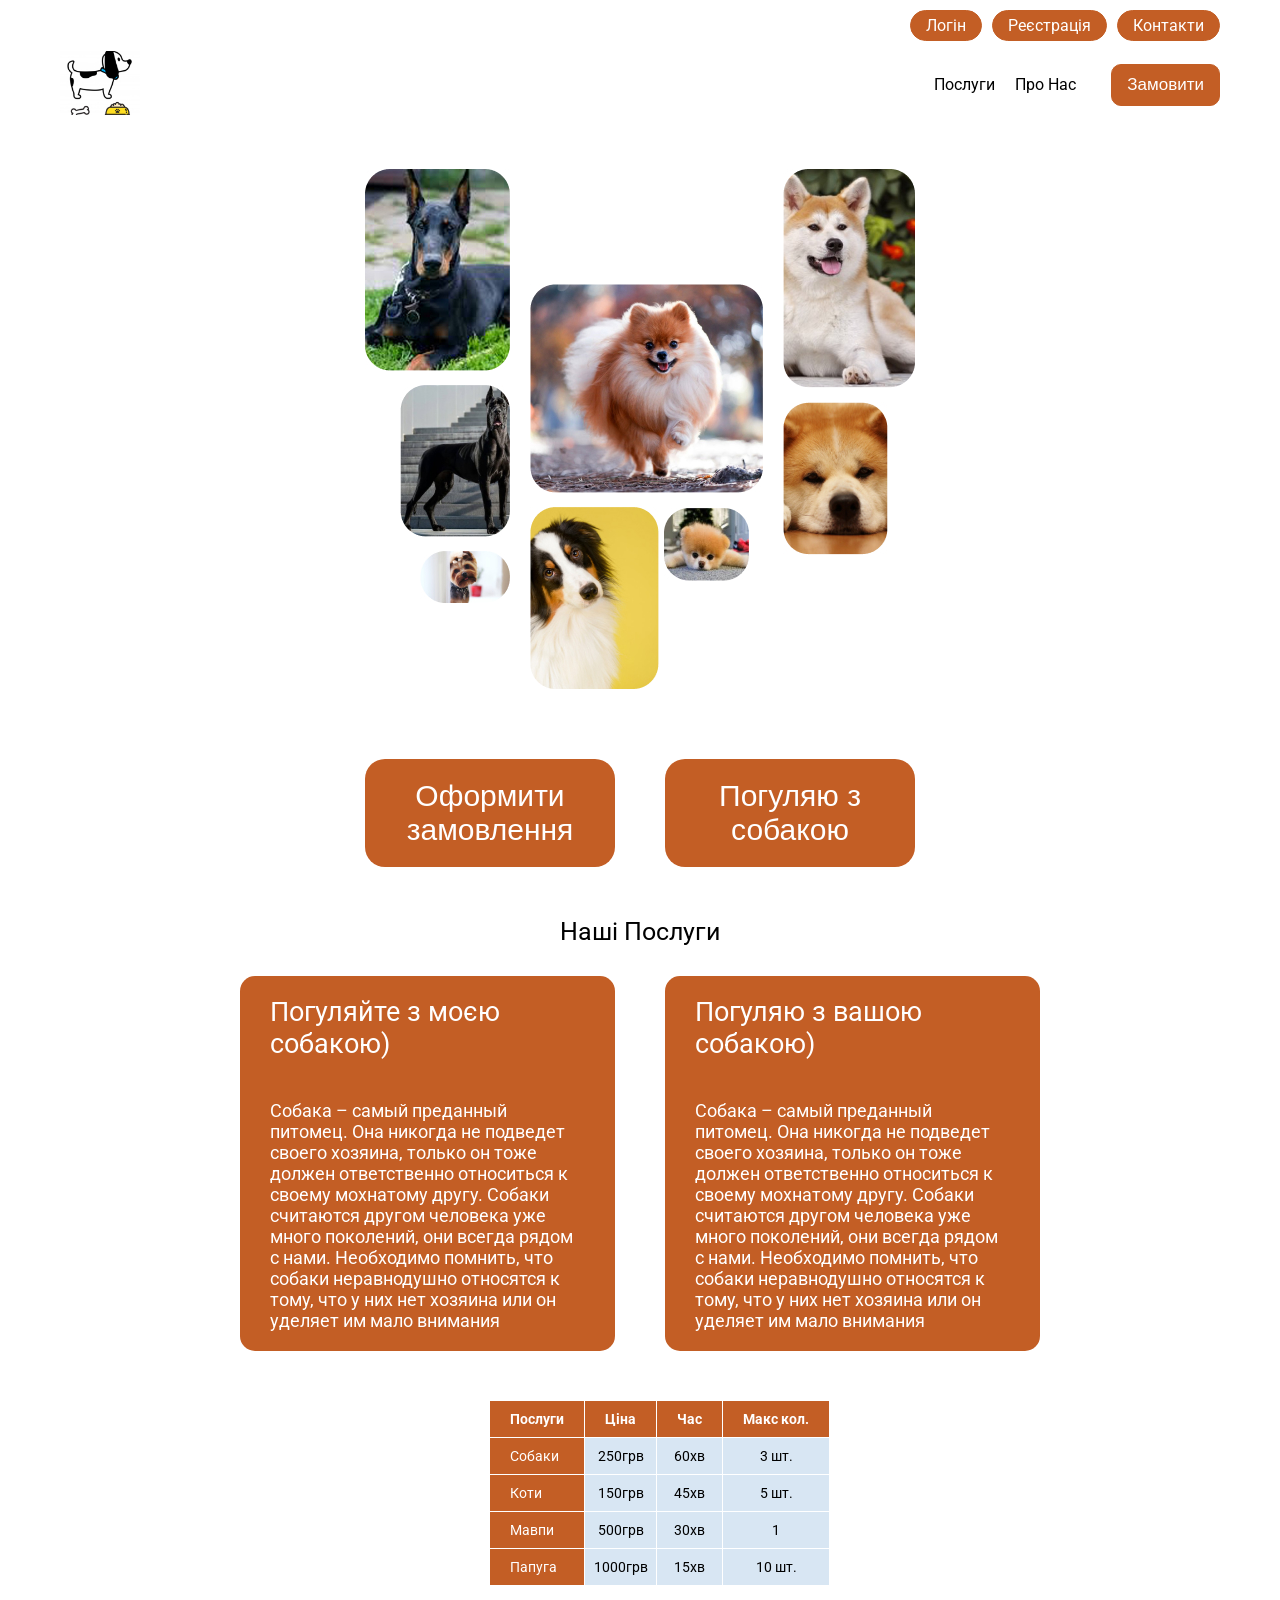
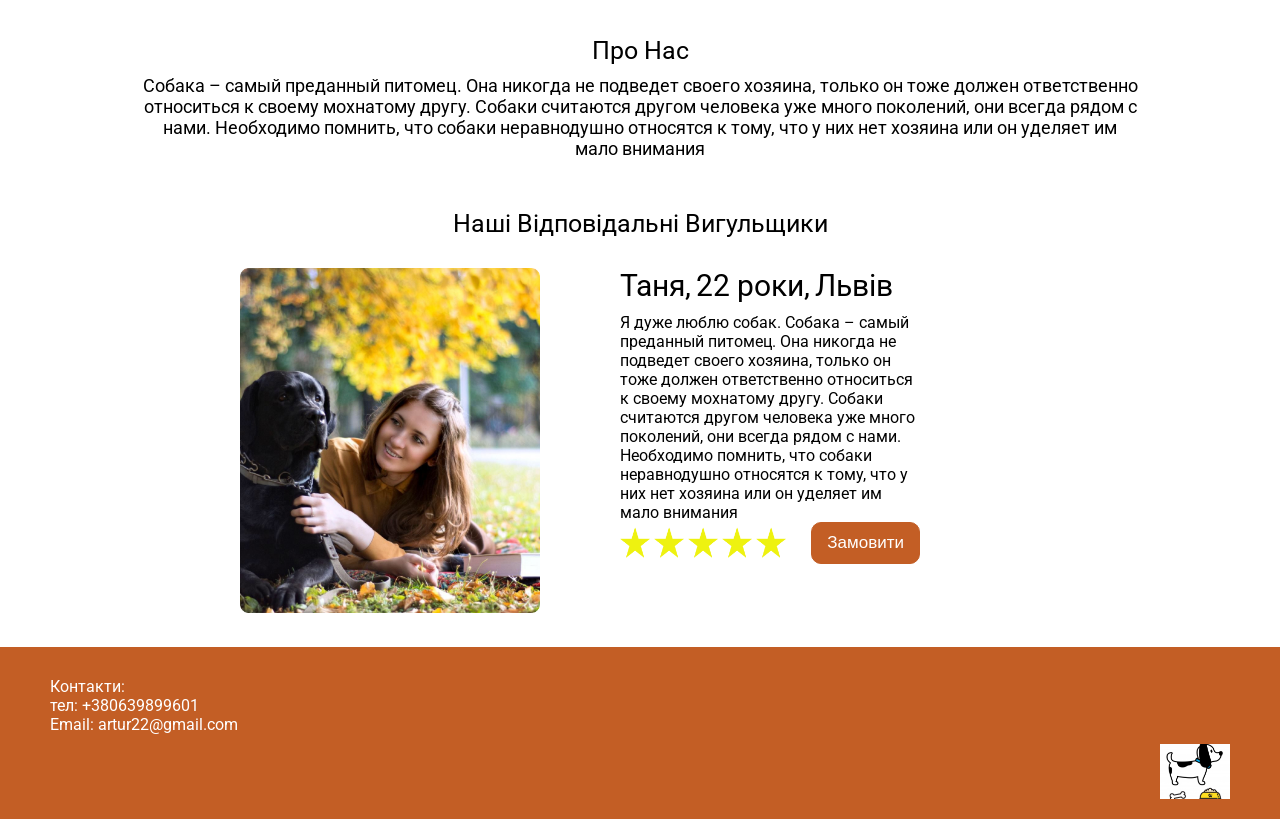
<file: untitled2/index.html>
<!doctype html>
<html lang="en">
<head>
    <meta charset="UTF-8">
    <meta name="viewport"
          content="width=device-width, user-scalable=no, initial-scale=1.0, maximum-scale=1.0, minimum-scale=1.0">
    <meta http-equiv="X-UA-Compatible" content="ie=edge">
    <link rel="stylesheet" href="style.css" type="text/css">
    <link href="https://fonts.googleapis.com/css2?family=Roboto:wght@300;400&display=swap" rel="stylesheet">
    <title>Document</title>
</head>
<body>

<div class='app'>
    <div class='container'>
        <div class='header-auth'>
            <div class='header-auth-links'>
                <a href="#" class='header-link'>Логін</a>
                <a href="reg.html" class='header-link'>Реєстрація</a>
                <a href="cont.html" class="header-link">Контакти</a>
            </div>
        </div>

        <div class="header-inner">
            <div class='header-logo'>
                <img src='logo.jpg' alt='logo'/>
            </div>
            <div class='header-right'>
                <nav>
                    <div class="dropdown">
                        <a class="dropbtn">Послуги</a>
                        <div class="dropdown-content">
                            <a href="#">Прогулянка</a>
                            <a href="#">Оренда</a>
                            <a href="#">Здоровя тварини</a>
                        </div>
                    </div>
                    <a class='nav-link' href="#">Про Нас</a>
                </nav>
                <button class='header-btn'>Замовити</button>
            </div>
            <div class="nav-toggle">
                <div class="nav-line"></div>
            </div>

            <div class='divToggle'>
                <div class='divToggle-items'>
                    <a href="#" class='nav-link-toggle'>Про Нас</a>
                    <a href="#" class='nav-link-toggle'>Наші Послуги</a>
                    <button class='btn-toggle'>Замовити</button>
                    <div class='toggle-buttons'>
                        <a href="#" class='toggle-btn'>Логін</a>
                        <a href="#" class='toggle-btn'>Реєстрація</a>
                    </div>
                </div>
            </div>
        </div>

        <div class='intro'>

            <div class='intro-images'>
                <div class='intro-images-item'>
                    <img src='images/1.jpg' alt='img1'/>
                    <img class='img2' src='images/2.jpg' alt='img2'/>
                    <img class='img3' src='images/3.jpg' alt='img3'/>
                </div>
                <div class='intro-images-item'>
                    <img class='img4' src='images/4.jpg' alt='img4'/>
                    <img src='images/5.jpg' alt='img5'/>
                    <img class='img6' src='images/6.jpg' alt='img6'/>
                </div>
                <div class='intro-images-item'>
                    <img src='images/7.jpg' alt='img5'/>
                    <img class='img8' src='images/8.jpg' alt='img6'/>
                </div>
            </div>

            <div class='intro-buttons'>
                <button class='intro-btn'>Оформити замовлення</button>
                <button class='intro-btn'>Погуляю з собакою</button>
            </div>

        </div>

        <div class='services'>

            <div class='service-title'>Наші Послуги</div>

            <div class='service-card'>
                <div class='service-card-item'>
                    <div class='service-item-title'>Погуляйте з моєю собакою)</div>
                    <div class='service-item-content'>
                        Собака – самый преданный питомец. Она никогда не подведет своего хозяина, только он тоже должен ответственно относиться к своему мохнатому другу. Собаки считаются другом человека уже много поколений, они всегда рядом с нами. Необходимо помнить, что собаки неравнодушно относятся к тому, что у них нет хозяина или он уделяет им мало внимания
                    </div>
                </div>

                <div class='service-card-item'>
                    <div class='service-item-title'>Погуляю з вашою собакою)</div>
                    <div class='service-item-content'>
                        Собака – самый преданный питомец. Она никогда не подведет своего хозяина, только он тоже должен ответственно относиться к своему мохнатому другу. Собаки считаются другом человека уже много поколений, они всегда рядом с нами. Необходимо помнить, что собаки неравнодушно относятся к тому, что у них нет хозяина или он уделяет им мало внимания
                    </div>
                </div>
            </div>

            <table>
                <tr>
                    <th>Послуги</th>
                    <th>Ціна</th>
                    <th>Час</th>
                    <th>Макс кол.</th>
                </tr>
                <tr>
                    <td>Собаки</td>
                    <td>250грв</td>
                    <td>60хв</td>
                    <td>3 шт.</td>
                </tr>
                <tr>
                    <td>Коти</td>
                    <td>150грв</td>
                    <td>45хв</td>
                    <td>5 шт.</td>
                </tr>
                <tr>
                    <td>Мавпи</td>
                    <td>500грв</td>
                    <td>30хв</td>
                    <td>1</td>
                </tr>
                <tr>
                    <td>Папуга</td>
                    <td>1000грв</td>
                    <td>15хв</td>
                    <td>10 шт.</td>
                </tr>
            </table>

        </div>
        <div class='about'>
            <div class='about-title'>Про Нас</div>
            <div class='about-text'>
                Собака – самый преданный питомец. Она никогда не подведет своего хозяина, только он тоже должен ответственно относиться к своему мохнатому другу. Собаки считаются другом человека уже много поколений, они всегда рядом с нами. Необходимо помнить, что собаки неравнодушно относятся к тому, что у них нет хозяина или он уделяет им мало внимания
            </div>
        </div>
        <div class='slider'>
            <div class='slider-title'>Наші Відповідальні Вигульщики</div>
            <div class='people'>
                <div class='people-img'>
                    <img src='images/people.png' alt='human-name'/>
                </div>
                <div class='people-content'>
                    <div class='people-name'>Таня,<span>22 роки,</span>Львів</div>
                    <div class='people-text'>Я дуже люблю собак. Собака – самый преданный питомец. Она никогда не подведет своего хозяина, только он тоже должен ответственно относиться к своему мохнатому другу. Собаки считаются другом человека уже много поколений, они всегда рядом с нами. Необходимо помнить, что собаки неравнодушно относятся к тому, что у них нет хозяина или он уделяет им мало внимания</div>
                    <div class='people-bl'>
                        <div class='stars'>
                            <img src='images/star.png' alt='star'/>
                            <img src='images/star.png' alt='star'/>
                            <img src='images/star.png' alt='star'/>
                            <img src='images/star.png' alt='star'/>
                            <img src='images/star.png' alt='star'/>
                        </div>
                        <button class='header-btn'>Замовити</button>
                    </div>
                </div>
            </div>
        </div>
    </div>
    <footer>
        <div class='container'>
            <div class='contact'>Контакти:</div>
            <div class='phone'>
                тел: <a class='phone-num' href="#">+380639899601</a>
            </div>
            <div class='email'>
                Email: artur22@gmail.com
            </div>
            <div class='footer-img' >
                <img src='logo.jpg' alt='footer'/>
            </div>
        </div>
    </footer>
</div>

<script src="app.js"></script>
</body>
</html>
</file>
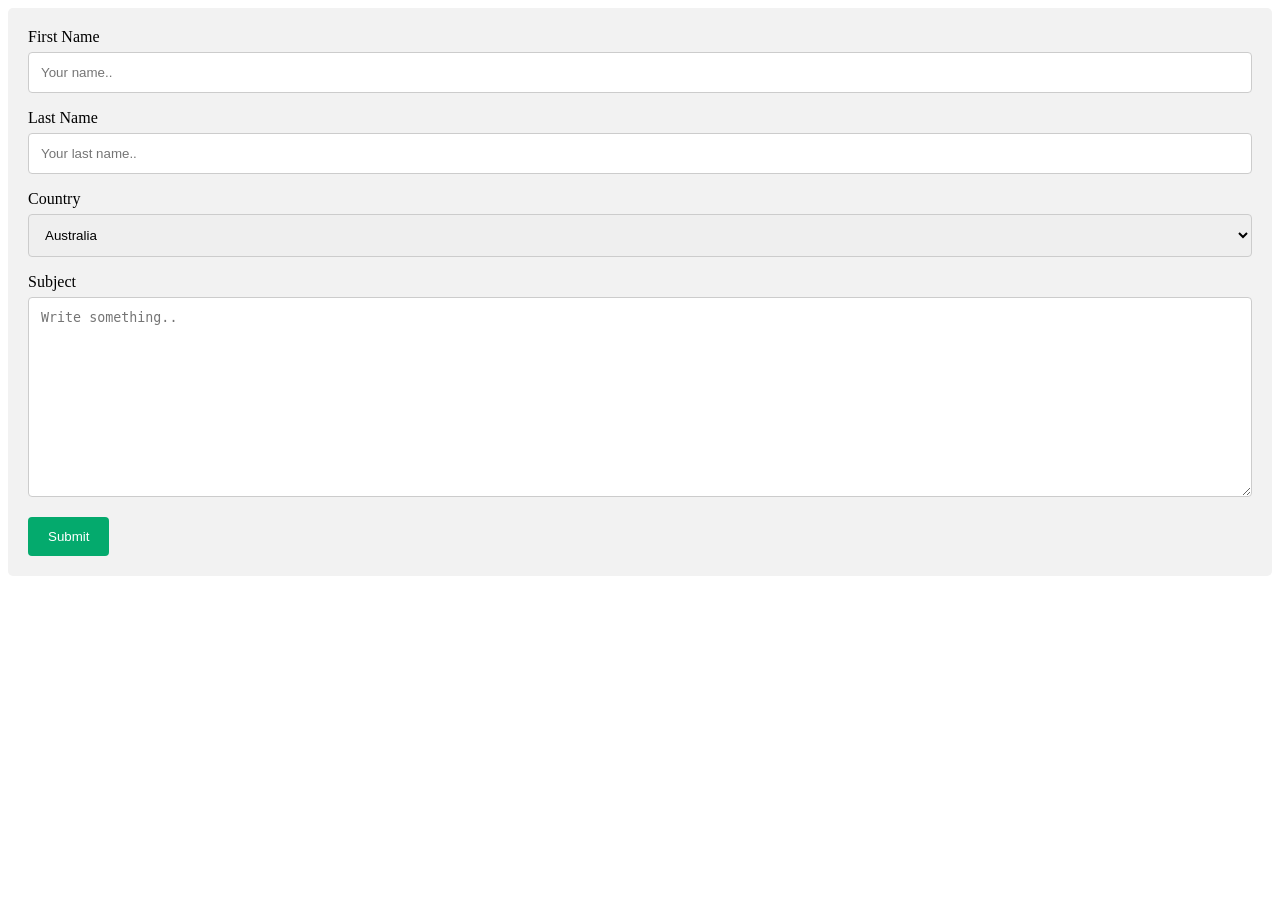
<file: untitled2/cont.html>
<!doctype html>
<html lang="en">
<head>
    <meta charset="UTF-8">
    <meta name="viewport"
          content="width=device-width, user-scalable=no, initial-scale=1.0, maximum-scale=1.0, minimum-scale=1.0">
    <meta http-equiv="X-UA-Compatible" content="ie=edge">
    <link rel="stylesheet" href="cont.css">
    <title>Document</title>
</head>
<body>

<div class="container">
    <form action="action_page.php">

        <label for="fname">First Name</label>
        <input type="text" id="fname" name="firstname" placeholder="Your name..">

        <label for="lname">Last Name</label>
        <input type="text" id="lname" name="lastname" placeholder="Your last name..">

        <label for="country">Country</label>
        <select id="country" name="country">
            <option value="australia">Australia</option>
            <option value="canada">Canada</option>
            <option value="usa">USA</option>
        </select>

        <label for="subject">Subject</label>
        <textarea id="subject" name="subject" placeholder="Write something.." style="height:200px"></textarea>

        <input type="submit" value="Submit">

    </form>
</div>

</body>
</html>
</file>
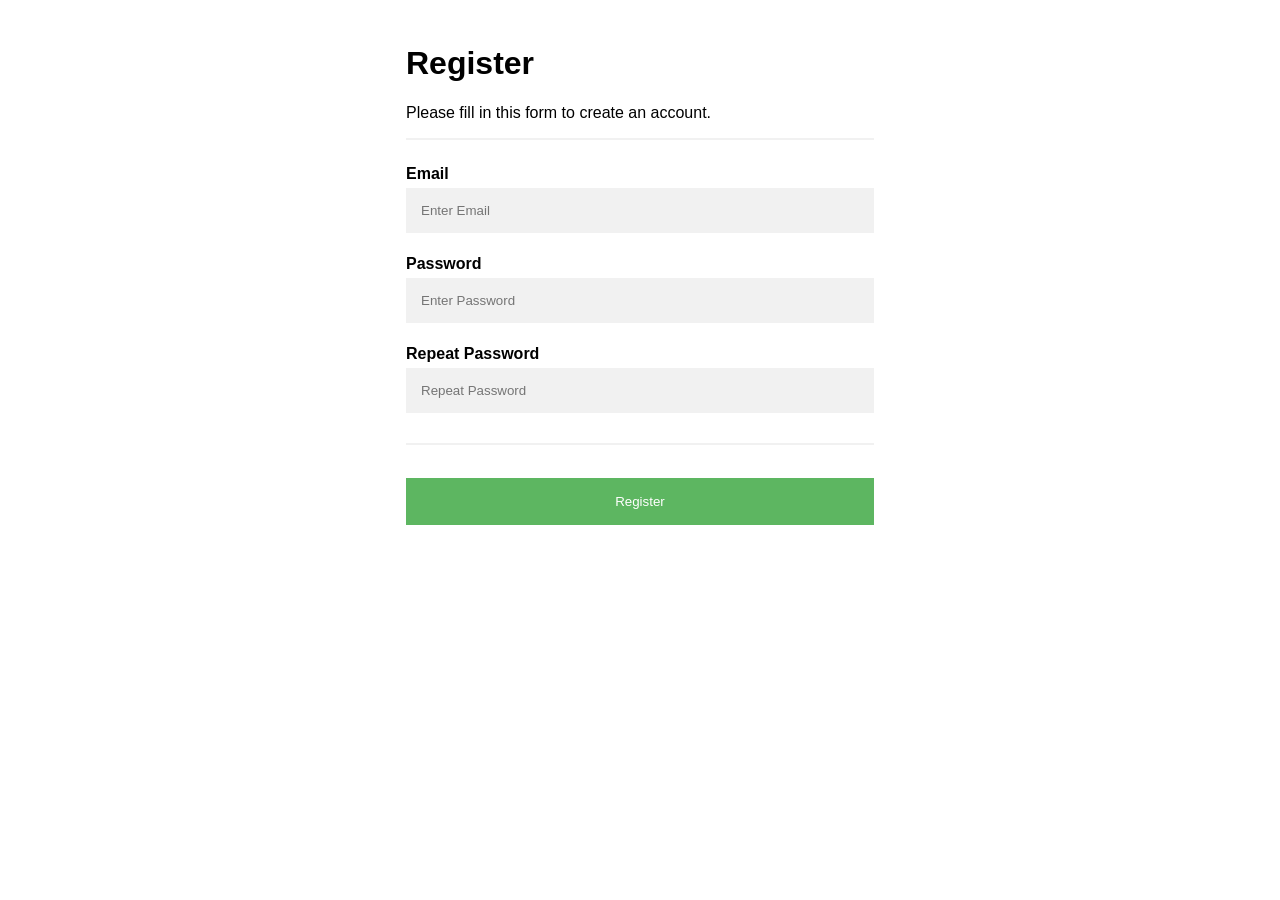
<file: untitled2/reg.html>
<!doctype html>
<html lang="en">
<head>
    <meta charset="UTF-8">
    <meta name="viewport"
          content="width=device-width, user-scalable=no, initial-scale=1.0, maximum-scale=1.0, minimum-scale=1.0">
    <meta http-equiv="X-UA-Compatible" content="ie=edge">
    <link rel="stylesheet" href="reg.css">
    <title>Document</title>
</head>
<body>

<form action="/action_page.php">
    <div class="container">
        <h1>Register</h1>
        <p>Please fill in this form to create an account.</p>
        <hr>

        <label><b>Email</b></label>
        <input type="text" placeholder="Enter Email" name="email" required>

        <label><b>Password</b></label>
        <input type="password" placeholder="Enter Password" name="psw" required>

        <label><b>Repeat Password</b></label>
        <input type="password" placeholder="Repeat Password" name="psw-repeat" required>
        <hr>
        <button type="submit" class="registerbtn">Register</button>
    </div>
</form>

</body>
</html>
</file>
<file: untitled2/style.css>
*{
    padding: 0;
    margin: 0;
    box-sizing: border-box;
}

body{
    font-family: 'Roboto', sans-serif;
    font-size: 16px;
}

.container{
    width: 100%;
    max-width: 1200px;
    margin: 0 auto;
}

.app {
    overflow: hidden;
}


/* headerAuth */
.header-auth-links {
    display: flex;
    justify-content: flex-end;
    align-items: center;
}

.header-auth{
    padding: 10px 20px;
}

.header-link {
    color: #fff;
    text-decoration: none;
    margin-right: 10px;
    padding: 5px 15px;
    border: 1px solid #C35E25;
    border-radius: 20px;
    background-color: #C35E25;
    transition: background-color .3s linear;
}

.header-link:hover {
    background-color: #000;
}

.header-link:last-child {
    margin-right: 0;
}

/* header */
.header-logo img {
    width: 80px;
}

.header-inner {
    display: flex;
    justify-content: space-between;
    position: relative;
    padding: 0 20px;
}

table {
    margin-left: 450px;
    margin-top: 50px;
    font-size: 14px;
    border-collapse: collapse;
    text-align: center;
}
th, td:first-child {
    background: #C35E25;
    color: white;
    padding: 10px 20px;
}
th, td {
    border-style: solid;
    border-width: 0 1px 1px 0;
    border-color: white;
}
td {
    background: #D8E6F3;
}
th:first-child, td:first-child {
    text-align: left;
}


.divToggle {
    display: none;
}

.header-right{
    display: flex;
    justify-content: space-between;
    align-items: center;
}

.nav-link{
    color: #000;
    text-decoration: none;
    margin: 0 15px;
    position: relative;
}



.nav-link:after{
    content: "";
    display: block;
    width: 0;
    height: 2px;
    position: absolute;
    left: 0;
    right: 0;
    margin: 0 auto;
    background-color: #C35E25;
    transition: width .3s ease-in-out;
}

.nav-link:hover:after{
    width: 100%;
}

.header-btn {
    color: #fff;
    font-size: 17px;
    border: 1px solid #C35E25;
    border-radius: 10px;
    outline: none;
    background-color: #C35E25;
    padding: 10px 15px;
    margin-left: 20px;
    transition: background-color .3s ease-in-out;
    cursor: pointer;
}

.header-btn:hover {
    background-color: #000;
}

.nav-toggle {
    display: none;
}

/* Intro */
.intro-images {
    width: 550px;
    height: 520px;
    margin: 50px auto 0;
    display: flex;
    justify-content: space-between;
}

.intro-images-item:nth-child(2) {
    padding: 0 20px;
    margin-top: 115px;
}

.intro-images-item img {
    transition: transform .2s linear;
}

.intro-images-item img:hover {
    transform: scale(1.1);
}

.img2{
    margin: 10px 0 10px 35px;
}

.img3 {
    margin-left: 55px;
}

.img4{
    margin-bottom: 10px;
}

.img6 {
    margin-bottom: 108px;
}

.img8 {
    margin-top: 10px;
}

.intro-buttons {
    width: 600px;
    margin: 70px auto 0;
    display: flex;
    justify-content: center;
    align-items: center;
}

.intro-btn {
    width: 250px;
    color: #fff;
    background-color: #C35E25;
    outline: none;
    border: none;
    border-radius: 20px;
    font-size: 30px;
    margin-right: 50px;
    padding: 20px;
    cursor: pointer;
    transition: all .3s ease-in-out;
}

.intro-btn:hover {
    background-color: #000;
}

.intro-btn:last-child {
    margin-right: 0;
}


/* Services */
.services {
    margin-top: 50px;
}

.service-title {
    font-size: 25px;
    font-weight: 400;
    display: flex;
    justify-content: center;
    align-items: center;
}

.service-card {
    width: 800px;
    display: flex;
    justify-content: space-between;
    align-items: center;
    margin: 30px auto 0;
    transition: all .3s linear;
}

.service-card-item {
    background-color: #C35E25;
    color: #fff;
    border-radius: 15px;
}

.service-card-item:nth-child(1) {
    margin-right: 50px;
}

.service-item-title {
    font-size: 27px;
    padding: 20px 30px;
}

.service-item-content {
    padding: 20px 30px;
    font-size: 18px;
}

/* About Us */

.about {
    margin: 50px 0;
}

.about-title {
    font-size: 25px;
    font-weight: 400;
    display: flex;
    justify-content: center;
    align-items: center;
    margin-bottom: 10px;
}

.about-text {
    font-size: 18px;
    width: 1000px;
    margin: 0 auto;
    text-align: center;
}

.dropbtn {
    background-color: #fff;
    color: black;
    padding: 1px;
    font-size: 16px;
    border: none;
}

.dropdown {
    position: relative;
    display: inline-block;
}

.dropdown-content {
    display: none;
    position: absolute;
    background-color: #f1f1f1;
    min-width: 160px;
    box-shadow: 0px 8px 16px 0px rgba(0,0,0,0.2);
    z-index: 1;
}

.dropdown-content a {
    color: black;
    padding: 12px 16px;
    text-decoration: none;
    display: block;
}

.dropdown-content a:hover {background-color: #ddd;}

.dropdown:hover .dropdown-content {display: block;}

.dropdown:hover .dropbtn {background-color: #fff;}


/* footer */

footer {
    color: #fff;
    background-color: #C35E25;
}

.contact {
    padding: 30px 10px 0 10px;
}

.phone {
    padding: 0 10px;
}

.footer-img {
    padding: 10px 10px 20px;
    display: flex;
    justify-content: flex-end;
}

.footer-img img {
    width: 70px;
}

.phone-num {
    text-decoration: none;
    color: #fff;
}

.email {
    padding: 0 10px;
}


/* block sign in and registration */
.block {
    position: absolute;
    top: 10px;
    right: 0;
    left: 0;
    bottom: 0;
    display: flex;
    flex-direction: column;
    justify-content: space-between;
}

.block-inner {
    width: 400px;
    position: relative;
    background-color: #C35E25;
    margin: 100px auto 0;
    padding: 20px;
    border-radius: 20px;
}

.block-inner.mt80 {
    margin: 60px auto 0;
}


.block-title {
    display: flex;
    justify-content: center;
    color: #fff;
    font-size: 25px;
}

.name {
    color: #fff;
    font-size: 20px;
    margin-left: 40px;
}

.block-form input{
    width: 80%;
    height: 30px;
    display: block;
    margin: 0 auto;
    outline: none;
    border-radius: 10px;
    border: none;
    padding: 10px;
}

.block-form {
    margin: 15px 0;
}

.block-links {
    display: flex;
    justify-content: space-around;
    padding: 15px 15px 0 15px;
}

.block-links a{
    width: 120px;
    display: flex;
    justify-content: center;
    text-decoration: none;
    color: #fff;
    background-color: #F3960B;
    padding: 10px 15px;
    border-radius: 10px;
    font-size: 18px;
    transition: background-color .3s linear;
}

.block-links a:hover {
    background-color: #000;
}

.exit {
    position: absolute;
    top: 10px;
    right: 60px;
    font-size: 40px;
    text-decoration: none;
    color: #000;
}


/* Slider */
.slider {
    width: 900px;
    margin: 20px auto;
}

.slider-title {
    font-size: 25px;
    display: flex;
    justify-content: center;
}

.styling-example {
    margin: 50px 0;
}

.people {
    width: 900px;
    display: flex;
    margin: 30px 0;
}

.people-img img {
    width: 300px;
    margin-right: 80px;
    margin-left: 50px;
}

.people-name {
    font-size: 30px;
}

.people-name span {
    margin: 0 5px;
}

.people-text {
    width: 300px;
    margin-top: 10px;
}

.stars {
    margin-top: 5px;
}

.stars img {
    width: 30px;
}

.people-bl {
    display: flex;
    justify-content: space-between;
}

/* media */

@media (max-width: 1200px){
    /* about */
    .about {
        width: 980px;
        margin: 50px auto;
    }

    .about-text {
        width: 980px;
    }
}

@media (max-width: 990px){
    /* service */
    .service-card {
        width: 760px;
    }

    /* about */

    .about {
        width: 769px;
        margin: 50px auto;
        padding: 10px;
    }

    .about-text {
        width: 750px;
    }

    /* slider */
    .slider {
        width: 750px;
    }

    .people {
        width: 770px;
    }

    .people-img img {
        width: 250px;
        margin-right: 50px;
    }

    .people-text {
        margin-right: 10px;
    }

    .people-bl {
        margin-right: 20px;
    }

}

@media (max-width: 770px){

    .header-inner.opened .nav-line {
        width: 0;
        transition: width .1s linear;
    }

    .header-inner.opened .nav-line:before {
        transform: rotate(
                45deg
        );
        transition: transform .3s linear;
        top: 0;
        right: 1px;
    }

    .header-inner.opened .nav-line:after {
        transform: rotate(
                -45deg
        );
        transition: transform .3s linear;
        right: 2px;
        top: 0;
    }

    .divToggle {
        display: none;
    }

    .header-inner.opened {
        height: 300px;
        display: block;
    }

    .header-inner.opened .divToggle {
        width: 100%;
        position: absolute;
        left: 0;
        top: 25%;
        display: flex;
        justify-content: center;
        border-top: 1px solid #ccc;
        padding-top: 20px;
        animation: toggle .3s ease-out;
        background-color: #AF4A11;
        height: 225px;
    }


    /* header-auth */
    .header-auth {
        display: none;
    }


    /* header */
    .header-right {
        display: none;
    }

    .header-logo img {
        width: 70px;
    }

    .header-inner {
        width: 100%;
        padding: 5px 20px;
        background-color: #C35E25;
        position: fixed;
        top: 0;
        left: 0;
        right: 0;
        z-index: 100;
        height: 70px;
        transition: all .3s linear;
    }

    .nav-line{
        content: "";
        position: absolute;
        top: 33px;
        right: 30px;
        width: 20px;
        height: 1px;
        background-color: #fff;
    }

    .nav-line.active {
        content: "";
        position: absolute;
        top: 33px;
        right: 50px;
        width: 0;
        height: 1px;
        background-color: #fff;
        transition: all .3s linear;
    }

    .nav-line.active:before {
        content: "";
        position: absolute;
        top: 0;
        width: 20px;
        height: 2px;
        background-color: #fff;
        transform: rotate(45deg);
        animation: rotate .3s linear;
    }

    @keyframes rotate {
        0% {
            transform: rotate(0deg);
        }
        50% {
            transform: rotate(25deg);
        }
        100% {
            transform: rotate(45deg);
        }
    }

    .nav-line.active:after {
        content: "";
        position: absolute;
        top: 0;
        width: 20px;
        height: 2px;
        background-color: #fff;
        transform: rotate(-45deg);
        animation: rotateAfter .3s linear;
    }

    @keyframes rotateAfter {
        0% {
            transform: rotate(0deg);
        }
        50% {
            transform: rotate(-25deg);
        }
        100% {
            transform: rotate(-45deg);
        }
    }

    .nav-line:before {
        content: "";
        position: absolute;
        top: -6px;
        width: 20px;
        height: 2px;
        background-color: #fff;
        transition: all .3s linear;
    }

    .nav-line:after {
        content: "";
        position: absolute;
        top: 5px;
        width: 20px;
        height: 2px;
        background-color: #fff;
        transition: all .3s linear;
    }

    .nav-toggle {
        display: block;
        font-size: 25px;
    }

    /* intro */
    .intro {
        padding-top: 80px;
    }

    .intro-images {
        margin: 105px auto 0;
    }

    .intro-btn {
        width: 210px;
        font-size: 26px;
    }

    .intro-buttons {
        width: 570px;
    }

    /* services */
    .service-card {
        width: 570px;
    }

    .service-card-item {
        width: 270px;
        height: 600px;
    }

    .service-card-item:nth-child(1) {
        margin-right: 0;
    }


    /* about */

    .about {
        width: 550px;
        margin: 50px auto;
        padding: 10px;
    }

    .about-text {
        width: 550px;
    }


    /* slider */
    .slider {
        width: 575px;
    }

    .people {
        width: 575px;
        display: flex;
        flex-direction: column;
        align-items: center;
    }

    .people-img {
        margin-bottom: 30px;
    }

    .people-img img {
        margin-right: 0;
        margin-left: 0;
    }

    .people-text {
        margin-right: 0;
    }

    @keyframes toggle {
        0% {
            opacity: 0;
        }
        30% {
            opacity: .3;
        }
        50% {
            opacity: .5;
        }
        70% {
            opacity: .7;
        }
        100% {
            opacity: 1;
        }
    }

    .nav-link-toggle {
        color: #fff;
        margin-bottom: 20px;
        text-decoration: none;
        position: relative;
    }

    .btn-toggle {
        color: #000;
        font-size: 17px;
        border: 1px solid #C35E25;
        border-radius: 10px;
        outline: none;
        background-color: #fff;
        padding: 10px 15px;
        cursor: pointer;
    }

    .divToggle-items{
        display: flex;
        flex-direction: column;
        text-align: center;
    }

    .toggle-btn {
        color: #000;
        text-decoration: none;
        padding: 5px 15px;
        border: 1px solid #C35E25;
        border-radius: 20px;
        background-color: #fff;
    }

    .toggle-btn:nth-child(1) {
        margin-right: 10px;
    }

    .toggle-buttons {
        margin-top: 25px;
    }

    .header-inner.active {
        height: 300px;
        align-items: flex-start;
        animation: header .3s ease-out forwards;
        box-shadow: 0 0 20px rgba(0,0,0,.7);
        transition: all .3s linear;
    }

    @keyframes header {
        0% {
            height: 70px;
        }
        30% {
            height: 150px;
        }
        50% {
            height: 200px;
        }
        70% {
            height: 250px;
        }
        100% {
            height: 300px;
        }
    }


}
@media (max-width: 575px){

    /* intro */
    .intro-buttons {
        width: 300px;
        flex-direction: column;
    }

    .intro-btn:nth-child(1) {
        margin-right: 0;
        margin-bottom: 20px;
    }

    .intro-btn {
        width: 170px;
        font-size: 22px;
    }


    /* services */
    .service-card {
        width: 300px;
        flex-direction: column;
    }

    .service-card-item {
        height: 410px;
    }

    .service-card-item:nth-child(1) {
        margin-bottom: 20px;
    }

    .service-item-title {
        font-size: 23px;
        padding: 10px 30px;
    }

    .service-item-content {
        padding: 10px 30px;
        font-size: 16px;
    }


    /* about */
    .about {
        width: 300px;
        padding: 10px 0;
    }

    .about-title {
        font-size: 23px;
        font-weight: 500;
    }

    .about-text {
        width: 300px;
        text-align: center;
    }

    /* slider */
    .slider {
        width: 320px;
    }

    .slider-title {
        text-align: center;
    }

    .people {
        width: 300px;
        display: flex;
        flex-direction: column;
        align-items: center;
    }

    .people-img {
        margin-bottom: 30px;
    }

    .people-text {
        width: 200px;
        margin: 10px auto;
        font-size: 16px;
        text-align: center;
    }

    .people-name {
        font-size: 20px;
        text-align: center;
    }

    .people-bl {
        margin-right: 0;
        display: flex;
        flex-direction: column;
        justify-content: center;
        align-items: center;
    }

    .header-btn {
        margin-left: 0;
        margin-top: 10px;
    }

    .rec.rec-slider-container {
        margin: 0;
    }


    /* Sign In */
    .block-inner {
        width: 300px;
        padding: 10px;
    }

    .block {
        top: 3px;
    }

    .block-links {
        padding: 0;
    }

    .block-links a {
        width: 100px;
        font-size: 16px;
    }

    .block-title {
        font-size: 23px;
    }

    .exit {
        right: 50px;
    }

    .name {
        font-size: 18px;
        margin-left: 35px;
    }

    .block-inner.mt80 {
        margin: 80px auto 0;
    }

    footer {
        /*margin-top: 15px;*/
    }
}
</file>
<file: untitled2/cont.css>
input[type=text], select, textarea {
    width: 100%;
    padding: 12px;
    border: 1px solid #ccc;
    border-radius: 4px;
    box-sizing: border-box;
    margin-top: 6px;
    margin-bottom: 16px;
    resize: vertical;
}

input[type=submit] {
    background-color: #04AA6D;
    color: white;
    padding: 12px 20px;
    border: none;
    border-radius: 4px;
    cursor: pointer;
}

input[type=submit]:hover {
    background-color: #45a049;
}

.container {
    border-radius: 5px;
    background-color: #f2f2f2;
    padding: 20px;
}
</file>
<file: untitled2/reg.css>
body {
    font-family: Arial, Helvetica, sans-serif;
    background-color: white;
}

* {
    box-sizing: border-box;
}

.container {
    display: block;
    margin-left: auto;
    margin-right: auto;
    width: 500px;
    height: 600px;
    padding: 16px;
    background-color: white;
}

input[type=text], input[type=password] {
    width: 100%;
    padding: 15px;
    margin: 5px 0 22px 0;
    display: inline-block;
    border: none;
    background: #f1f1f1;
}

input[type=text]:focus, input[type=password]:focus {
    background-color: #ddd;
    outline: none;
}

hr {
    border: 1px solid #f1f1f1;
    margin-bottom: 25px;
}

.registerbtn {
    background-color: #4CAF50;
    color: white;
    padding: 16px 20px;
    margin: 8px 0;
    border: none;
    cursor: pointer;
    width: 100%;
    opacity: 0.9;
}

.registerbtn:hover {
    opacity: 1;
}

a {
    color: dodgerblue;
}

.signin {
    background-color: #f1f1f1;
    text-align: center;
}
</file>
